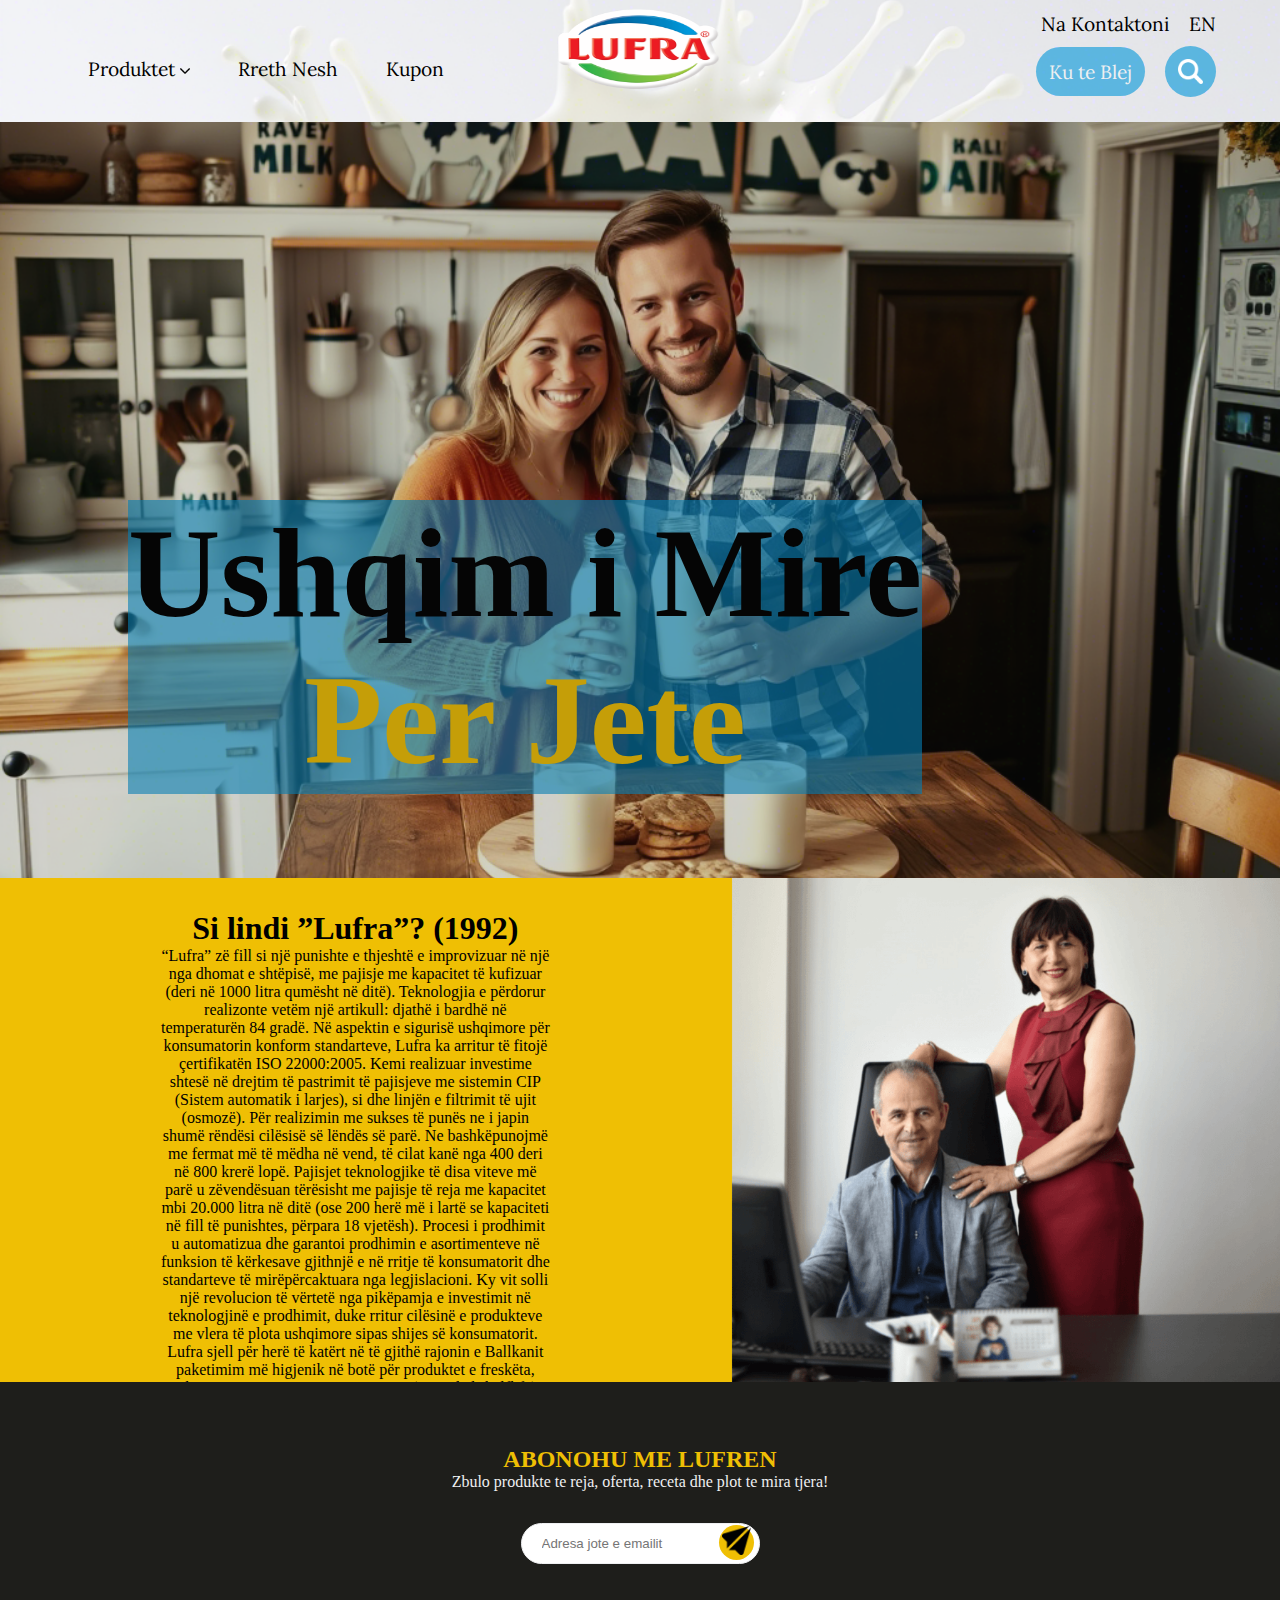
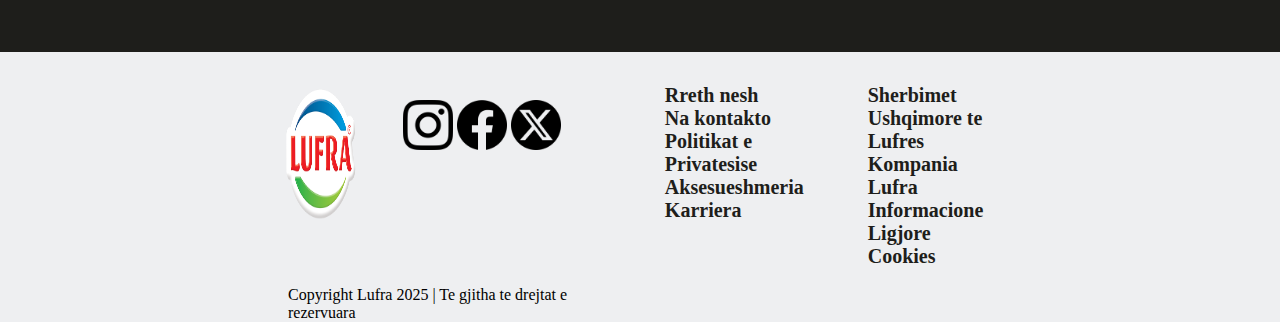
<file: about.html>
<!DOCTYPE html>
<html lang="en">
<head>
    <meta charset="UTF-8">
    <meta name="viewport" content="width=device-width, initial-scale=1.0">
    <title>Rreth Nesh</title>
    <link rel="stylesheet" href="css/about.css">
</head>
<body>
<header>
    <div class="static header-container">
        <div class="header-wrapper">
            <div class="left">
                <nav>
                    <ul class="menu">
                        <li class="menu-item menu-item-has-children">
                            <a href="">
                                <span>Produktet</span>
                                <button class="arrow"><img src="img/arrow-down-sign-to-navigate.png"></button>
                            </a>
                            <ul class="sub-menu">
                                    <li>
                                        <div>
                                            <h3>Qumesht</h3>
                                            <ul class="produktet">
                                                <li>
                                                    <img src="img/produktet/qumesht%201.4L%20mod.png">
                                                    <a href="" ><h5>Qumesht Lufra 1.4L</h5></a>
                                                </li>
                                                <li>
                                                    <img src="img/produktet/qumesht%20tradita%20mod.png">
                                                    <a href="" ><h5>Qumesht Tradita 1.4L</h5></a>
                                                </li>
                                                <li>
                                                    <img src="img/produktet/Qumesht%20980%20mod.png">
                                                    <a href="" ><h5>Qumesht Lufra 980mL</h5></a>
                                                </li>
                                            </ul>
                                        </div>
                                    </li>
                                    <li>
                                        <div>
                                            <h3>Kos</h3>
                                            <ul class="produktet">
                                                <li>
                                                    <img src="img/produktet/kos%20tradita%20mod.png">
                                                    <a href="" ><h5>Kos Tradita</h5></a>
                                                </li>
                                                <li>
                                                    <img src="img/produktet/kos%20qe%20pihet%20mod.png">
                                                    <a href="" ><h5>Kos qe Pihet</h5></a>
                                                </li>
                                                <li>
                                                    <img src="img/produktet/kos%20zero%20mod.png">
                                                    <a href="" ><h5>Kos Zero</h5></a>
                                                </li>
                                            </ul>
                                        </div>
                                    </li>
                                    <li>
                                        <div>
                                            <h3>Tjera</h3>
                                            <ul class="produktet">
                                                <li>
                                                    <img src="img/produktet/hirre%20mod.png">
                                                    <a href="" ><h5>Hirre</h5></a>
                                                </li>
                                                <li>
                                                    <img src="img/produktet/ayran%20mod.png">
                                                    <a href="" ><h5>Ayran</h5></a>
                                                </li>
                                                <li>
                                                    <img src="img/produktet/dhalle%20mod.png">
                                                    <a href="" ><h5>Dhalle</h5></a>
                                                </li>
                                            </ul>
                                        </div>
                                    </li>
                                </ul>
                        </li>
                        <li class="menu-item">
                            <a href="about.html">
                                <span>Rreth Nesh</span>
                            </a>
                        </li>
                        <li class="menu-item "><a href=""><span>Kupon</span></a></li>
                    </ul>
                </nav>
            </div>
            <div class="logo">
                <a href="index.html" id="logo">
                    <img src="img/logo.png" alt="Lufra Logo">
                </a>
            </div>
            <div class="right">
                <div class="top">
                    <a href="contact.html">Na Kontaktoni</a>
                    <a href="">EN</a>
                </div>
                <div class="bottom">
                    <a href="buy_now/=.html" class="btn">Ku te Blej</a>
                    <button class="search-icon">
                        <img src="img/magnifying-glass-white.png" alt="produktet lufra">
                    </button>
                </div>
            </div>
        </div>
    </div>
</header>
<main>
    <div class="hero">
        <h1>Ushqim i Mire<br> <span>Per Jete</span></h1>
    </div>
    <div class="histori">
        <div class="histori-left">
            <h1>Si lindi ”Lufra”? (1992)</h1>
            <p>“Lufra” zë fill si një punishte e thjeshtë e improvizuar në një nga dhomat e shtëpisë, me pajisje me kapacitet
                të kufizuar (deri në 1000 litra qumësht në ditë). Teknologjia e përdorur realizonte vetëm një artikull: djathë
                i bardhë në temperaturën 84 gradë.

                Në aspektin e sigurisë ushqimore për konsumatorin konform standarteve, Lufra ka arritur të fitojë çertifikatën ISO 22000:2005.
                Kemi realizuar investime shtesë në drejtim të pastrimit të pajisjeve me sistemin CIP (Sistem automatik i larjes),
                si dhe linjën e filtrimit të ujit (osmozë). Për realizimin me sukses të punës ne i japin shumë rëndësi cilësisë së lëndës së parë.
                Ne bashkëpunojmë me fermat më të mëdha në vend, të cilat kanë nga 400 deri në 800 krerë lopë.

                Pajisjet teknologjike të disa viteve më parë u zëvendësuan tërësisht me pajisje të reja me kapacitet mbi 20.000 litra në ditë
                (ose 200 herë më i lartë se kapaciteti në fill të punishtes, përpara 18 vjetësh). Procesi i prodhimit u automatizua dhe garantoi
                prodhimin e asortimenteve në funksion të kërkesave gjithnjë e në rritje të konsumatorit dhe standarteve të mirëpërcaktuara nga legjislacioni.
                Ky vit solli një revolucion të vërtetë nga pikëpamja e investimit në teknologjinë e prodhimit, duke rritur cilësinë e produkteve me vlera të
                plota ushqimore sipas shijes së konsumatorit.

                Lufra sjell për herë të katërt në të gjithë rajonin e Ballkanit paketimim më higjenik në botë për produktet e freskëta, paketimin TetraTop me
                sistemin ESL (extended shelflife). Linja e përpunimit dhe procesimit tashmë është tërësisht automatike, nga pranimi i lëndës së parë deri në
                paketimin e produktit final.

                Nis investimi më i madh dhe më inovativ për “Lufra”, i cili e vendos në të njëjtin rresht me kompanitë më cilësore në mbarë botën. Bashkëpunimi
                me dy kompani gjigande, “Priamo” i grupit “Della Toffola” për përpunimin dhe “TetraPak” për paketimin.

                Lufra katërfishon kapacitetin prodhues dhe shtrirjen gjeografike të produkteve në të gjithë Shqipërinë, duke bërë një hap shumë të madh përpara
                konkurentëve të saj vendas.
                Kemi ngritur një laborator modern, i cili realizon analiza të plota e të gjithanshme për treguesit kimikë, bakterologjikë e organoleptikë të
                lëndëve të para dhe të produkteve përfundimtare.
            </p>
        </div>
        <div class="histori-right">
            <img src="img/presidenti.png"/>
        </div>

    </div>
</main>

<footer>
    <div class="footer-container">
        <form>
            <div class="form-wrapper">
                <fieldset>
                    <div>
                        <h2>Abonohu me Lufren</h2>
                        <p>Zbulo produkte te reja, oferta, receta dhe plot te mira tjera!</p>
                    </div>
                </fieldset>
                <fieldset>
                    <div class="input">
                        <input type="email" maxlength="255" placeholder="Adresa jote e emailit" value="" />
                        <div class="send-btn">
                            <a href="">
                                <img src="img/paper-plane.png" alt="Lufra abonohu">
                            </a>
                        </div>
                    </div>
                </fieldset>
            </div>
        </form>
    </div>
    <div class="footer">
        <div class="footer-company">
            <div class="footer-company-logo">
                <img src="img/logo2.png" alt="Lufra">
            </div>
            <div class="socials">
                <img src="img/instagram.png">
                <img src="img/facebook.png">
                <img src="img/twitter-alt-circle.png">
            </div>
            <div class="cprights">
                <p>Copyright Lufra 2025 | Te gjitha te drejtat e rezervuara</p>
            </div>
        </div>
        <div class="footer-links1">
            <a href="about.html">Rreth nesh</a>
            <a href="contact.html">Na kontakto</a>
            <a href="politikat.html">Politikat e Privatesise</a>
            <a href="">Aksesueshmeria</a>
            <a href="https://lufra.al/apliko-per-pune/">Karriera</a>
        </div>
        <div class="footer-links2">
            <a href="">Sherbimet Ushqimore te Lufres</a>
            <a href="">Kompania Lufra</a>
            <a href="">Informacione Ligjore</a>
            <a href="">Cookies</a>
        </div>
    </div>
</footer>

</body>
</html>
</file>
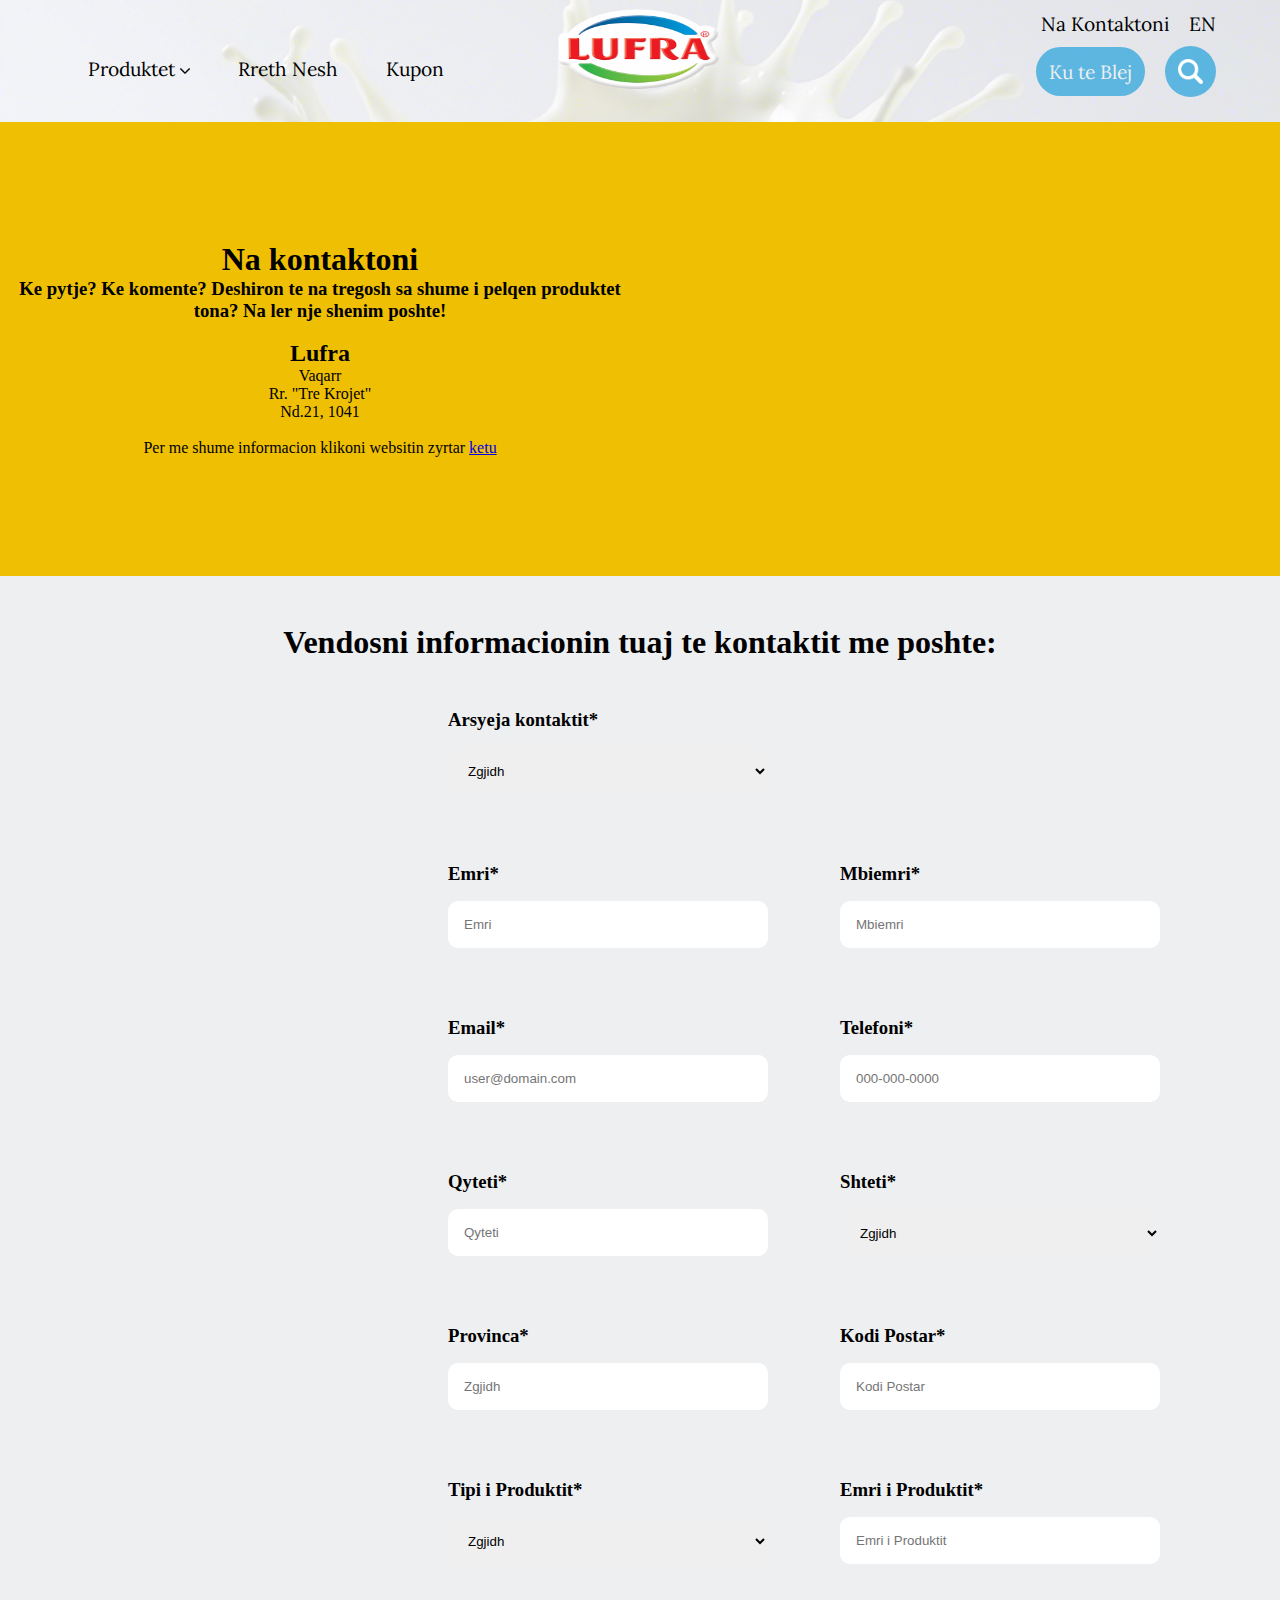
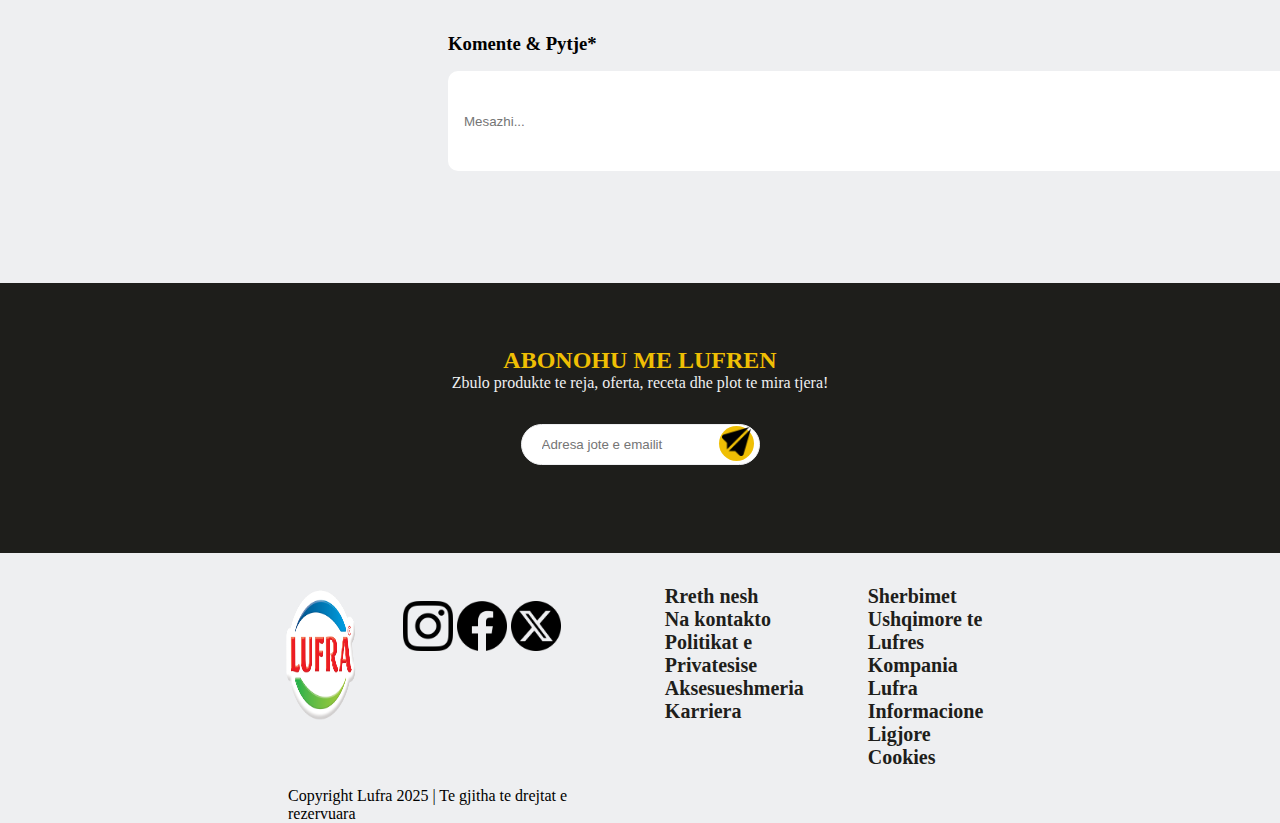
<file: contact.html>
<!DOCTYPE html>
<html lang="en">
<head>
    <meta charset="UTF-8">
    <meta name="viewport" content="width=device-width, initial-scale=1.0">
    <title>Na Kontaktoni</title>
    <link rel="stylesheet" href="css/contact.css">
</head>
<body>
<header>
    <div class="static header-container">
        <div class="header-wrapper">
            <div class="left">
                <nav>
                    <ul class="menu">
                        <li class="menu-item menu-item-has-children">
                            <a href="">
                                <span>Produktet</span>
                                <button class="arrow"><img src="img/arrow-down-sign-to-navigate.png"></button>
                            </a>
                            <ul class="sub-menu">
                                    <li>
                                        <div>
                                            <h3>Qumesht</h3>
                                            <ul class="produktet">
                                                <li>
                                                    <img src="img/produktet/qumesht%201.4L%20mod.png">
                                                    <a href="" ><h5>Qumesht Lufra 1.4L</h5></a>
                                                </li>
                                                <li>
                                                    <img src="img/produktet/qumesht%20tradita%20mod.png">
                                                    <a href="" ><h5>Qumesht Tradita 1.4L</h5></a>
                                                </li>
                                                <li>
                                                    <img src="img/produktet/Qumesht%20980%20mod.png">
                                                    <a href="" ><h5>Qumesht Lufra 980mL</h5></a>
                                                </li>
                                            </ul>
                                        </div>
                                    </li>
                                    <li>
                                        <div>
                                            <h3>Kos</h3>
                                            <ul class="produktet">
                                                <li>
                                                    <img src="img/produktet/kos%20tradita%20mod.png">
                                                    <a href="" ><h5>Kos Tradita</h5></a>
                                                </li>
                                                <li>
                                                    <img src="img/produktet/kos%20qe%20pihet%20mod.png">
                                                    <a href="" ><h5>Kos qe Pihet</h5></a>
                                                </li>
                                                <li>
                                                    <img src="img/produktet/kos%20zero%20mod.png">
                                                    <a href="" ><h5>Kos Zero</h5></a>
                                                </li>
                                            </ul>
                                        </div>
                                    </li>
                                    <li>
                                        <div>
                                            <h3>Tjera</h3>
                                            <ul class="produktet">
                                                <li>
                                                    <img src="img/produktet/hirre%20mod.png">
                                                    <a href="" ><h5>Hirre</h5></a>
                                                </li>
                                                <li>
                                                    <img src="img/produktet/ayran%20mod.png">
                                                    <a href="" ><h5>Ayran</h5></a>
                                                </li>
                                                <li>
                                                    <img src="img/produktet/dhalle%20mod.png">
                                                    <a href="" ><h5>Dhalle</h5></a>
                                                </li>
                                            </ul>
                                        </div>
                                    </li>
                                </ul>
                        </li>
                        <li class="menu-item">
                            <a href="about.html">
                                <span>Rreth Nesh</span>
                            </a>
                        </li>
                        <li class="menu-item "><a href=""><span>Kupon</span></a></li>
                    </ul>
                </nav>
            </div>
            <div class="logo">
                <a href="index.html" id="logo">
                    <img src="img/logo.png" alt="Lufra Logo">
                </a>
            </div>
            <div class="right">
                <div class="top">
                    <a href="contact.html">Na Kontaktoni</a>
                    <a href="">EN</a>
                </div>
                <div class="bottom">
                    <a href="" class="btn">Ku te Blej</a>
                    <button class="search-icon">
                        <img src="img/magnifying-glass-white.png" alt="produktet lufra">
                    </button>
                </div>
            </div>
        </div>
    </div>
</header>
<main>
    <div class="main-section">
        <div class="main-details">
            <h1>Na kontaktoni</h1>
            <h3>Ke pytje? Ke komente? Deshiron te na tregosh sa shume i pelqen produktet tona? Na ler nje shenim poshte!</h3><br>
            <h2>Lufra</h2>
            <p>Vaqarr<br> Rr. "Tre Krojet"<br> Nd.21, 1041<br></p>
            <p><br>Per me shume informacion klikoni websitin zyrtar
                <a href="https://lufra.al/?_gl=1%2A1a24k6n%2A_ga%2AOTYyNzA5NjEzLjE3NDg1MTAzMjA.%2A_ga_XFN0HKZX8C%2AczE3NDk1Mzk2NDYkbzEwJGcxJHQxNzQ5NTM5NzUwJGo2MCRsMCRoMA..">ketu</a>
            </p>
        </div>
        <div class="map">
            <iframe
              src="https://www.google.com/maps/embed?pb=!1m18!1m12!1m3!1d33909.453835996916!2d19.732991823762138!3d41.304499607219036!2m3!1f0!2f0!3f0!3m2!1i1024!2i768!4f13.1!3m3!1m2!1s0x1350255e268d7a29%3A0x90da722d0b5d7074!2sLufra!5e0!3m2!1sen!2s!4v1749539258957!5m2!1sen!2s" width="600" height="450" style="border:0;" allowfullscreen="" loading="lazy" referrerpolicy="no-referrer-when-downgrade"></iframe>
        </div>
    </div>
    <div class="main-form">
        <form>
            <fieldset>
                <h1>Vendosni informacionin tuaj te kontaktit me poshte:</h1>
            </fieldset>
            <fieldset class="form-layout">
                <div style="grid-area: subject">
                    <h3>Arsyeja kontaktit*</h3>
                    <select required>
                        <option value="" hidden="">Zgjidh</option>
                        <option value="Pytje Per Produktin">Pytje Per Produktin</option>
                        <option value="Pytje Promocionale">Pytje Promocionale</option>
                        <option value="Pytje Rreth Kompanise">Pytje Rreth Kompanise</option>
                        <option value="Kerko Kupon">Kerko Kupon</option>
                    </select>
                </div>
                <div style="grid-area: fname">
                    <h3>Emri*</h3>
                    <input placeholder="Emri" type="text" required/>
                </div>
                <div style="grid-area: lname">
                    <h3>Mbiemri*</h3>
                    <input placeholder="Mbiemri" type="text" required/>
                </div>
                <div style="grid-area: email">
                    <h3>Email*</h3>
                    <input placeholder="user@domain.com" type="email" required/>
                </div>
                <div style="grid-area: phone">
                    <h3>Telefoni*</h3>
                    <input placeholder="000-000-0000" type="number" required/>
                </div>
                <div style="grid-area: city">
                    <h3>Qyteti*</h3>
                    <input placeholder="Qyteti" type="text" required/>
                </div>
                <div style="grid-area: country">
                    <h3>Shteti*</h3>
                    <select required>
                        <option value="" hidden="">Zgjidh</option>
                        <option value="Shqiperi">Shqiperi</option>
                        <option value="Kosove">Kosove</option>
                    </select>
                </div>
                <div style="grid-area: province">
                    <h3>Provinca*</h3>
                    <input placeholder="Zgjidh" required/>
                </div>
                <div style="grid-area: postalCode">
                    <h3>Kodi Postar*</h3>
                    <input placeholder="Kodi Postar" required/>
                </div>
                <div style="grid-area: prodType">
                    <h3>Tipi i Produktit*</h3>
                    <select required>
                        <option value="" hidden="">Zgjidh</option>
                        <option value="Qumesht">Qumesht</option>
                        <option value="Kos">Kos</option>
                        <option value="Djath">Djath</option>
                    </select>
                </div>
                <div style="grid-area: prodName">
                    <h3>Emri i Produktit*</h3>
                    <input placeholder="Emri i Produktit" type="text"/>
                </div>
                <div style="grid-area: commentQ">
                    <h3>Komente & Pytje*</h3>
                    <input placeholder="Mesazhi..." />
                </div>
            </fieldset>
        </form>
    </div>
</main>

<footer>
    <div class="footer-container">
        <form>
            <div class="form-wrapper">
                <fieldset>
                    <div>
                        <h2>Abonohu me Lufren</h2>
                        <p>Zbulo produkte te reja, oferta, receta dhe plot te mira tjera!</p>
                    </div>
                </fieldset>
                <fieldset>
                    <div class="input">
                        <input type="email" maxlength="255" placeholder="Adresa jote e emailit" value="" />
                        <div class="send-btn">
                            <a href="">
                                <img src="img/paper-plane.png" alt="Lufra abonohu">
                            </a>
                        </div>
                    </div>
                </fieldset>
            </div>
        </form>
    </div>
    <div class="footer">
        <div class="footer-company">
            <div class="footer-company-logo">
                <img src="img/logo2.png" alt="Lufra">
            </div>
            <div class="socials">
                <img src="img/instagram.png">
                <img src="img/facebook.png">
                <img src="img/twitter-alt-circle.png">
            </div>
            <div class="cprights">
                <p>Copyright Lufra 2025 | Te gjitha te drejtat e rezervuara</p>
            </div>
        </div>
        <div class="footer-links1">
            <a href="about.html">Rreth nesh</a>
            <a href="contact.html">Na kontakto</a>
            <a href="politikat.html">Politikat e Privatesise</a>
            <a href="">Aksesueshmeria</a>
            <a href="https://lufra.al/apliko-per-pune/">Karriera</a>
        </div>
        <div class="footer-links2">
            <a href="">Sherbimet Ushqimore te Lufres</a>
            <a href="">Kompania Lufra</a>
            <a href="">Informacione Ligjore</a>
            <a href="">Cookies</a>
        </div>
    </div>
</footer>
</body>
</html>
</file>
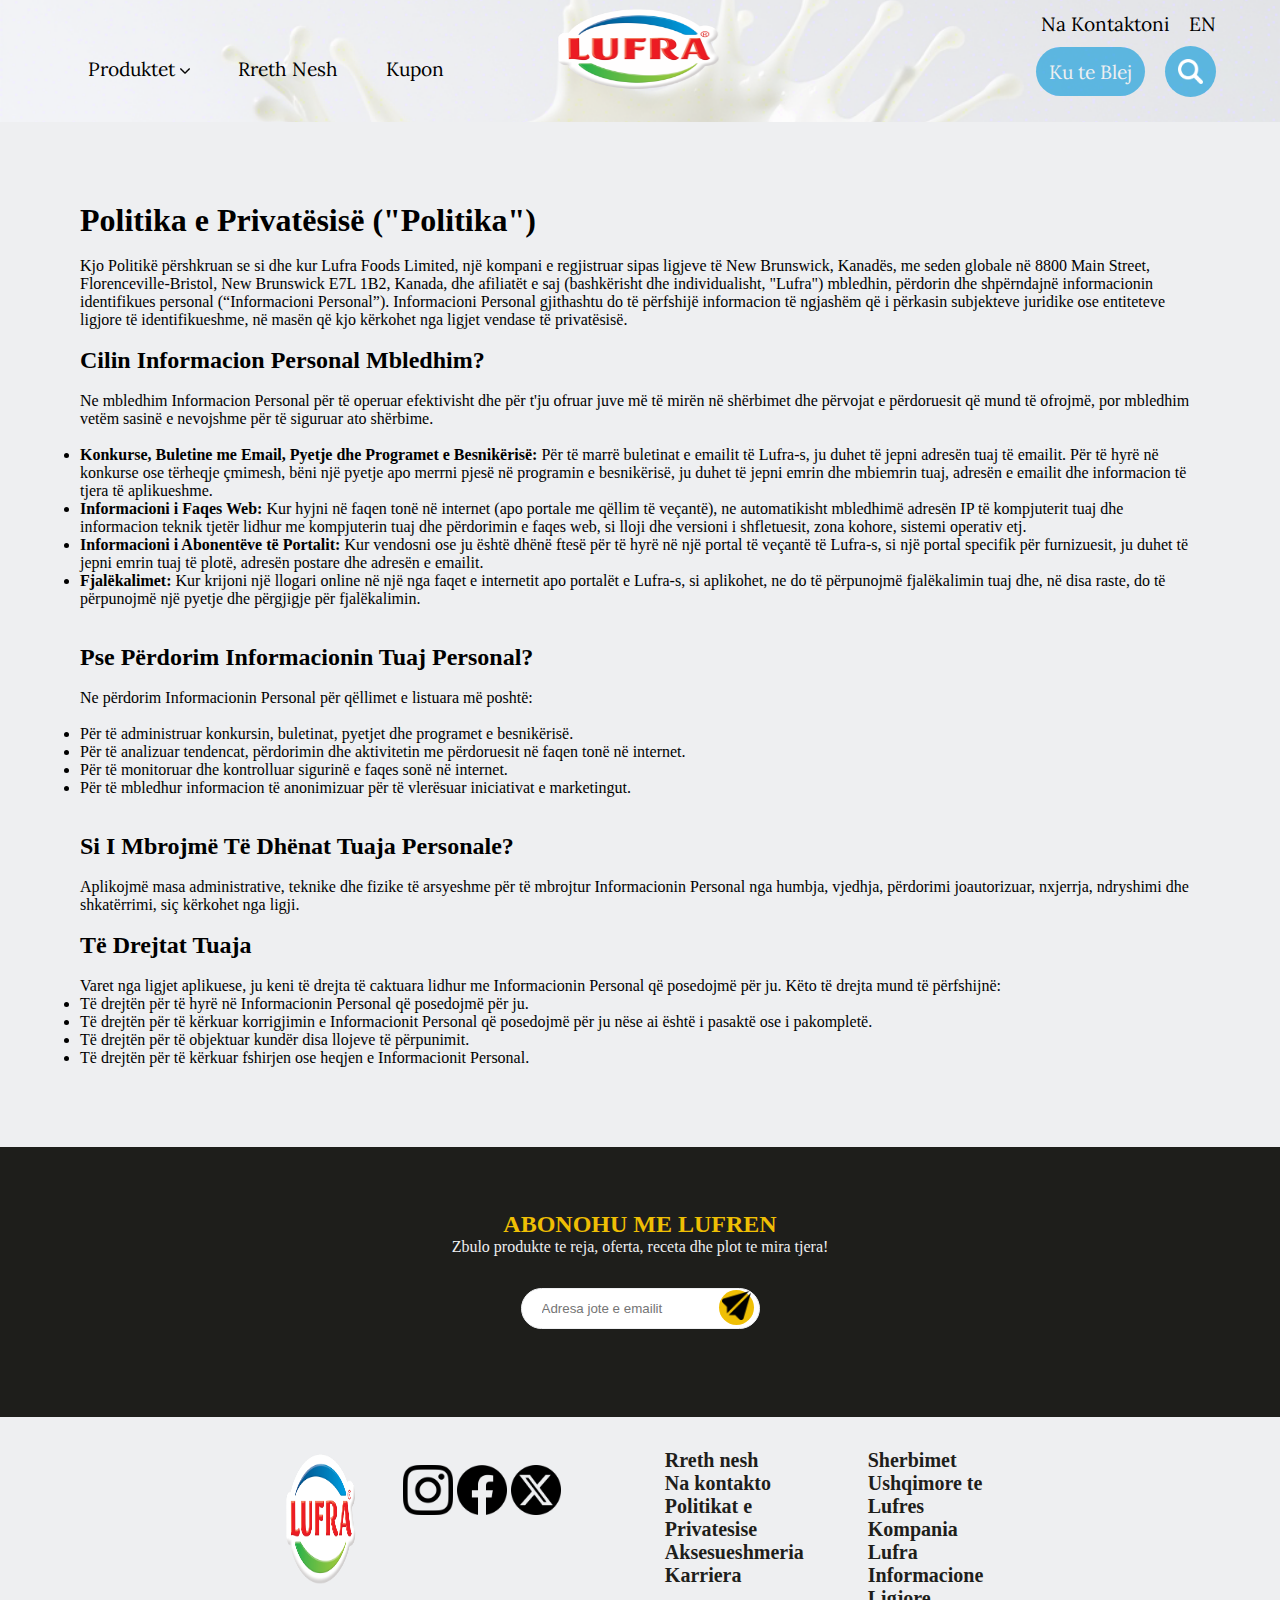
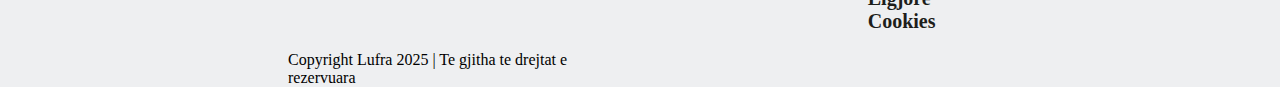
<file: politikat.html>
<!DOCTYPE html>
<html lang="en">
<head>
    <meta charset="UTF-8">
    <meta name="viewport" content="width=device-width, initial-scale=1.0">
    <title>Politikat e Privatsise</title>
    <link rel="stylesheet" href="css/politikat.css">
</head>
<body>
<header>
    <div class="static header-container">
        <div class="header-wrapper">
            <div class="left">
                <nav>
                    <ul class="menu">
                        <li class="menu-item menu-item-has-children">
                            <a href="">
                                <span>Produktet</span>
                                <button class="arrow"><img src="img/arrow-down-sign-to-navigate.png"></button>
                            </a>
                            <ul class="sub-menu">
                                    <li>
                                        <div>
                                            <h3>Qumesht</h3>
                                            <ul class="produktet">
                                                <li>
                                                    <img src="img/produktet/qumesht%201.4L%20mod.png">
                                                    <a href="" ><h5>Qumesht Lufra 1.4L</h5></a>
                                                </li>
                                                <li>
                                                    <img src="img/produktet/qumesht%20tradita%20mod.png">
                                                    <a href="" ><h5>Qumesht Tradita 1.4L</h5></a>
                                                </li>
                                                <li>
                                                    <img src="img/produktet/Qumesht%20980%20mod.png">
                                                    <a href="" ><h5>Qumesht Lufra 980mL</h5></a>
                                                </li>
                                            </ul>
                                        </div>
                                    </li>
                                    <li>
                                        <div>
                                            <h3>Kos</h3>
                                            <ul class="produktet">
                                                <li>
                                                    <img src="img/produktet/kos%20tradita%20mod.png">
                                                    <a href="" ><h5>Kos Tradita</h5></a>
                                                </li>
                                                <li>
                                                    <img src="img/produktet/kos%20qe%20pihet%20mod.png">
                                                    <a href="" ><h5>Kos qe Pihet</h5></a>
                                                </li>
                                                <li>
                                                    <img src="img/produktet/kos%20zero%20mod.png">
                                                    <a href="" ><h5>Kos Zero</h5></a>
                                                </li>
                                            </ul>
                                        </div>
                                    </li>
                                    <li>
                                        <div>
                                            <h3>Tjera</h3>
                                            <ul class="produktet">
                                                <li>
                                                    <img src="img/produktet/hirre%20mod.png">
                                                    <a href="" ><h5>Hirre</h5></a>
                                                </li>
                                                <li>
                                                    <img src="img/produktet/ayran%20mod.png">
                                                    <a href="" ><h5>Ayran</h5></a>
                                                </li>
                                                <li>
                                                    <img src="img/produktet/dhalle%20mod.png">
                                                    <a href="" ><h5>Dhalle</h5></a>
                                                </li>
                                            </ul>
                                        </div>
                                    </li>
                                </ul>
                        </li>
                        <li class="menu-item">
                            <a href="about.html">
                                <span>Rreth Nesh</span>
                            </a>
                        </li>
                        <li class="menu-item "><a href=""><span>Kupon</span></a></li>
                    </ul>
                </nav>
            </div>
            <div class="logo">
                <a href="index.html" id="logo">
                    <img src="img/logo.png" alt="Lufra Logo">
                </a>
            </div>
            <div class="right">
                <div class="top">
                    <a href="contact.html">Na Kontaktoni</a>
                    <a href="">EN</a>
                </div>
                <div class="bottom">
                    <a href="" class="btn">Ku te Blej</a>
                    <button class="search-icon">
                        <img src="img/magnifying-glass-white.png" alt="produktet lufra">
                    </button>
                </div>
            </div>
        </div>
    </div>
</header>
<main>
    <h1>Politika e Privatësisë ("Politika")</h1><br>
    <p>Kjo Politikë përshkruan se si dhe kur Lufra Foods Limited, një kompani e regjistruar sipas ligjeve të New Brunswick, Kanadës, me seden globale në 8800 Main Street, Florenceville-Bristol, New Brunswick E7L 1B2, Kanada, dhe afiliatët e saj (bashkërisht dhe individualisht, "Lufra") mbledhin, përdorin dhe shpërndajnë informacionin identifikues personal (“Informacioni Personal”). Informacioni Personal gjithashtu do të përfshijë informacion të ngjashëm që i përkasin subjekteve juridike ose entiteteve ligjore të identifikueshme, në masën që kjo kërkohet nga ligjet vendase të privatësisë.</p>
    <br>
    <h2>Cilin Informacion Personal Mbledhim?</h2><br>
    <p>Ne mbledhim Informacion Personal për të operuar efektivisht dhe për t'ju ofruar juve më të mirën në shërbimet dhe përvojat e përdoruesit që mund të ofrojmë, por mbledhim vetëm sasinë e nevojshme për të siguruar ato shërbime.</p>
    <br>
    <ul>
        <li><strong>Konkurse, Buletine me Email, Pyetje dhe Programet e Besnikërisë:</strong> Për të marrë buletinat e emailit të Lufra-s, ju duhet të jepni adresën tuaj të emailit. Për të hyrë në konkurse ose tërheqje çmimesh, bëni një pyetje apo merrni pjesë në programin e besnikërisë, ju duhet të jepni emrin dhe mbiemrin tuaj, adresën e emailit dhe informacion të tjera të aplikueshme.</li>
        <li><strong>Informacioni i Faqes Web:</strong> Kur hyjni në faqen tonë në internet (apo portale me qëllim të veçantë), ne automatikisht mbledhimë adresën IP të kompjuterit tuaj dhe informacion teknik tjetër lidhur me kompjuterin tuaj dhe përdorimin e faqes web, si lloji dhe versioni i shfletuesit, zona kohore, sistemi operativ etj.</li>
        <li><strong>Informacioni i Abonentëve të Portalit:</strong> Kur vendosni ose ju është dhënë ftesë për të hyrë në një portal të veçantë të Lufra-s, si një portal specifik për furnizuesit, ju duhet të jepni emrin tuaj të plotë, adresën postare dhe adresën e emailit.</li>
        <li><strong>Fjalëkalimet:</strong> Kur krijoni një llogari online në një nga faqet e internetit apo portalët e Lufra-s, si aplikohet, ne do të përpunojmë fjalëkalimin tuaj dhe, në disa raste, do të përpunojmë një pyetje dhe përgjigje për fjalëkalimin.</li>
    </ul><br><br>

    <h2>Pse Përdorim Informacionin Tuaj Personal?</h2><br>
    <p>Ne përdorim Informacionin Personal për qëllimet e listuara më poshtë:</p><br>

    <ul>
        <li>Për të administruar konkursin, buletinat, pyetjet dhe programet e besnikërisë.</li>
        <li>Për të analizuar tendencat, përdorimin dhe aktivitetin me përdoruesit në faqen tonë në internet.</li>
        <li>Për të monitoruar dhe kontrolluar sigurinë e faqes sonë në internet.</li>
        <li>Për të mbledhur informacion të anonimizuar për të vlerësuar iniciativat e marketingut.</li>
    </ul><br><br>

    <h2>Si I Mbrojmë Të Dhënat Tuaja Personale?</h2><br>
    <p>Aplikojmë masa administrative, teknike dhe fizike të arsyeshme për të mbrojtur Informacionin Personal nga humbja, vjedhja, përdorimi joautorizuar, nxjerrja, ndryshimi dhe shkatërrimi, siç kërkohet nga ligji.</p>
    <br>
    <h2>Të Drejtat Tuaja</h2><br>
    <p>Varet nga ligjet aplikuese, ju keni të drejta të caktuara lidhur me Informacionin Personal që posedojmë për ju. Këto të drejta mund të përfshijnë:</p>
    <ul>
        <li>Të drejtën për të hyrë në Informacionin Personal që posedojmë për ju.</li>
        <li>Të drejtën për të kërkuar korrigjimin e Informacionit Personal që posedojmë për ju nëse ai është i pasaktë ose i pakompletë.</li>
        <li>Të drejtën për të objektuar kundër disa llojeve të përpunimit.</li>
        <li>Të drejtën për të kërkuar fshirjen ose heqjen e Informacionit Personal.</li>
    </ul>
</main>

<footer>
    <div class="footer-container">
        <form>
            <div class="form-wrapper">
                <fieldset>
                    <div>
                        <h2>Abonohu me Lufren</h2>
                        <p>Zbulo produkte te reja, oferta, receta dhe plot te mira tjera!</p>
                    </div>
                </fieldset>
                <fieldset>
                    <div class="input">
                        <input type="email" maxlength="255" placeholder="Adresa jote e emailit" value="" />
                        <div class="send-btn">
                            <a href="">
                                <img src="img/paper-plane.png" alt="Lufra abonohu">
                            </a>
                        </div>
                    </div>
                </fieldset>
            </div>
        </form>
    </div>
    <div class="footer">
        <div class="footer-company">
            <div class="footer-company-logo">
                <img src="img/logo2.png" alt="Lufra">
            </div>
            <div class="socials">
                <img src="img/instagram.png">
                <img src="img/facebook.png">
                <img src="img/twitter-alt-circle.png">
            </div>
            <div class="cprights">
                <p>Copyright Lufra 2025 | Te gjitha te drejtat e rezervuara</p>
            </div>
        </div>
        <div class="footer-links1">
            <a href="about.html">Rreth nesh</a>
            <a href="contact.html">Na kontakto</a>
            <a href="https://lufra.al/privacy-policy/">Politikat e Privatesise</a>
            <a href="">Aksesueshmeria</a>
            <a href="https://lufra.al/apliko-per-pune/">Karriera</a>
        </div>
        <div class="footer-links2">
            <a href="">Sherbimet Ushqimore te Lufres</a>
            <a href="">Kompania Lufra</a>
            <a href="">Informacione Ligjore</a>
            <a href="">Cookies</a>
        </div>
    </div>
</footer>
</body>
</html>
</file>
<file: css/about.css>
@import url('https://fonts.googleapis.com/css2?family=Lora:ital,wght@0,400..700;1,400..700&family=Playfair+Display:wght@400..900&display=swap');
:root{
    --milk-color: #eeeff1;
    --main-font:  "Lora", "Playfair Display", sans-serif;
    --secondary-color: #EFBF04;
}

*{
    box-sizing: border-box;
    margin: 0;
    padding: 0;
}

body{
    background: #1e1e1b;
}

.container{
    position: relative;
    width: 100%;
    min-height: 100%;
    max-width: 1980px;
    margin: 0 auto;
}

header{
    padding: 10px 0 25px 0;
    background: url("../img/milk splash.png");
    background-position: center right;
    background-size: cover;
    background-repeat: no-repeat;
    position: relative;
    z-index: 1;
}
.header-container{
    max-width: 90%;
    margin: 0 auto;
    width: 1480px;

}
.static{
    position: static;
}

.header-wrapper{
    max-width: 1380px;
    margin: 0 auto;
    display: grid;
    grid-template-columns: 1fr 230px 1fr;
    grid-template-rows: 87px;
    align-items: flex-end;
    grid-gap: 20px;
}

.menu{
    display: flex;
}

.menu-item{
    font-family: var(--main-font);
    list-style: none;
    margin: 1rem;
    font-size: 1.2rem;
}

.menu-item a{
    color: black;
    text-decoration: none;
    padding: 0.5rem;
}
.menu-item a:hover{
    border-radius: 30px;
    background: #0096d999;
    color: var(--milk-color);
}
.arrow{
    border: transparent;
    background: transparent;
}
.arrow img{
    width: 10px;
    height: 10px;
}
.sub-menu {
    visibility: hidden;
    opacity: 0;
    display: flex;
    justify-content: space-around;
    align-items: center;
    list-style: none;
    position: absolute;
    top: 100%;
    left: 0;
    width: 100%;
    padding: 2rem;
    border: 2px solid #1e1e1b;
    background: var(--milk-color);
    transition: all .3s ease;
}
.sub-menu li div h3{
    text-align: center;
    color: #0096d999;
}
.produktet{
    display: flex;
    flex-direction: column;
    width: 100%;
    height: 100%;
    /*background: #EFBF04;*/
    justify-content: center;
    align-items: center;
    flex-wrap: wrap;
    max-height: 40vh;
}
.produktet li{
    display: flex;
    width: 50%;
    height: 50%;
    justify-content: center;
    align-items: center;
    margin: 1rem 0;
}
.produktet li img{
    width: 10%;
    height: 5%;
}

.menu-item-has-children:hover .sub-menu{
    visibility: visible;
    opacity: 1;
}

#logo{
    width: 230px;
}

.logo img{
    width: 230px;
    height: 87px;
}

.right > div{
    display: flex;
    align-items: center;
    justify-content: flex-end;
    flex-wrap: wrap;
    flex-direction: row;
    grid-gap: 20px;
}

.top{
    margin-bottom: 10px;
}

.top a{
    text-decoration: none;
    color: black;
    font-size: 1.2rem;
    font-family: var(--main-font);
}

.top a:hover{
    color: #0096d999;
    transition: 0.2s;
}

.bottom a{
    text-decoration: none;
    font-size: 1.2rem;
    font-family: var(--main-font);
    border-radius: 30px;
    background: #0096d999;
    color: var(--milk-color);
    padding: 0.8rem;
}

.bottom a:hover{
    background: black;
    color: white;
}

.search-icon{
    background: #0096d999;
    border-radius: 50%;
    width: 51px;
    height: 51px;
    display: flex;
    align-items: center;
    justify-content: center;
    cursor: pointer;
    padding: 0;
    border-width: 0;
}

.search-icon img{
    max-width: 50%;
}

.moto{
    background: #0096d999;
    margin: 0;
}

.moto img{
    margin-left: 25rem;
}

/* Hero Section*/
.glide__track{
    height: 800px;
    overflow: hidden;
}
.glide__arrows{
    position: relative;
}
.glide__arrow {
    background-color: #333;
    color: #fff;
    border: none;
    cursor: pointer;
    padding: 10px 15px;
    margin: 0 10rem;
    border-radius: 4px;
    font-size: 1rem;
    transition: background-color 0.3s ease;
}
.glide__arrow--left{
    position: absolute;
    top: -450px;
    left: -100px;
}
.glide__arrow--right{
    position: absolute;
    top: -450px;
    left: 100rem;
}
.hero-container{
    position: relative;

}
.slide_one_bg{
    background: #0096d999;
}

.hero-container > img{
    width: 100%;
    height: 800px;
    opacity: 40%;
}

.hero-content{
    width: 100%;
}

.slide_one{
    width: 100%;
    display: flex;
    flex-direction: column;
    align-items: flex-start;
    position: absolute;
    top: 300px;
    left: 200px;
}

.slide_two{
    width: 100%;
    display: flex;
    flex-direction: row;
    align-items: center;
    justify-content: space-around;
    position: absolute;
    top: 200px;
    left: 100px;
}

.hero-content-img{
    width: 550px;
    border: 2px solid var(--secondary-color);
    padding: 20px 0 20px 150px;
    border-radius: 100%;
    background: #0096d999;
}

.hero-content img{
    width: 50%;
}

.hero-content h1{
    color: var(--milk-color);
    font-family: var(--main-font);
    font-size: 5rem;
}

.hero-content a{
    margin-top: 2rem;
    color: var(--milk-color);
    font-family: var(--main-font);
    text-decoration: none;
    border: 2px solid var(--secondary-color);
    border-radius: 20px;
    padding: 0.5rem;
    font-size: 2rem;
}

.hero-content a:hover{
    color: #0096d999;
    background: var(--secondary-color);
}

/* Seksioni i te rejave */
.beliefs-container{
    background: #1e1e1b;
}

.beliefs-container > h1{
    color: var(--secondary-color);
    text-transform: uppercase;
    margin-left: 50rem;
    padding-top: 2rem;
}

.beliefs-section-content-wrapper{
    width: 100%;
    position: relative;
}
.beliefs-section-content-wrapper > img{
    width: 100%;
    height: 800px;
    padding: 2rem;
    border-radius: 3%;
}

.beliefs-section-content-wrapper-flex{
    display: flex;
    position: absolute;
    justify-content: space-between;
    top: 320px;
    left: 920px;
}

.beliefs-section-content-wrapper-flex img{
    background: var(--secondary-color);
    border-radius: 100%;
    padding: 15px;
    width: 100px;
}

/* seksioni aktivitete */
.aktivitete{
    background: var(--milk-color);
    height: 70vh;
    margin-top: 2rem;
    padding: 2rem;
}

.aktivitete-wrapper{
    display: flex;
    flex-wrap: wrap;
    justify-content: space-around;
    align-items: center;
}

.aktivitete-card{
    width: 20rem;
    height: 40rem;
    margin: 1rem;
}
.aktivitete-card img{
    width: 20rem;
    height: 20rem;
    border-radius: 5%;
}

.aktivitete-card img:hover{
    opacity: 50%;
}

.aktivitete-card a{
    text-decoration: none;
}

.aktivitete-card h3{
    font-weight: bold;
}

.aktivitete-card p{
    font-weight: lighter;
}

/* Our Products */
.products-container{
    position: relative;
    height: 80vh;
}
.products-container > img{
    width: 100%;
    height: 100%;
    position: relative;
}
.products-wrapper{
    position: absolute;
    width: 80%;
    height: 80%;
    display: flex;
    top: 10%;
    left: 10%;
}
.products-container .products-wrapper .left{
    flex-basis: 55%;
    width: 55%;
    height: 100%;
    margin-right: 3rem;
}
.glide-products{
    height: 100%;
}
.glide-products .glide__track{
    height: 100%;
}
.glide-products .glide__track .glide__slides{
    width: 100%;
    height: 100%;
}
.glide-products .glide__track .glide__slides .glide__slide{
    width: 100%;
    height: 100%;
}

.product-card{
    padding: 5rem;
    height: 100%;
    width: 100%;
}
.product-card a{
    height: 100%;
    width: 100%;
}
.product-card a img{
    box-shadow: 0 40px 30px -40px #1e1e1b;
    border-radius: 10px;
    height: 80%;
    width: 80%;
    transition: transform 0.3s ease;
}
.glide-products .glide__track .glide__slides .glide__slide .product-card a img:hover{
    transform: rotate(5deg);
}
.glide__arrows-products{
    display: none;
}
.products-container .products-wrapper .right{
    flex-basis: 45%;
    position: relative;
}

.products-container .products-wrapper .right h2{
    position: absolute;
    top: 10%;
    left: 25%;
    font-weight: bold;
    text-transform: uppercase;
    color: #1e1e1b;
    font-size: 4rem;
    text-align: center;
}

.products-container .products-wrapper .right .btn a{
    position: absolute;
    top: 40%;
    left: 30%;
    text-decoration: none;
    color: #1e1e1b;
    background: var(--secondary-color);
    border-radius: 50px;
    padding: 1rem;
    font-size: 2rem;
}
.products-container .products-wrapper .right .btn a:hover{
    color: var(--secondary-color);
    background: #1e1e1b;
}

/* Footer */
.footer-container{
    height: 30vh;
    background: #1e1e1b;
    position: relative;
    padding-top: 2rem;
}

.form-wrapper{
    display: flex;
    align-items: center;
    justify-content: center;
    flex-direction: column;
    padding: 2rem;
}
.form-wrapper h2{
    color: var(--secondary-color);
    text-transform: uppercase;
}
.form-wrapper p{
    color: var(--milk-color);
}
.form-wrapper fieldset{
    border: transparent;
    text-align: center;
}

.footer-container .input{
    position: relative;
    width: 100%;
    height: 100%;
    padding: 2rem;
}
.input input{
    width: 100%;
    border: 1px solid var(--milk-color);
    border-radius: 30px;
    padding: 12px 40px 12px 20px;
}

.send-btn{
    position: absolute;
    top: 32%;
    left: 76%;
    width: 35px;
    height: 35px;
    background: var(--secondary-color);
    border-radius: 100%;
    padding: 0.1rem;
}

.footer-container .input .send-btn img{
    width: 90%;
    height: 90%;
    object-fit: contain;
}

.footer{
    display: flex;
    width: 100%;
    height: 30vh;
    background: var(--milk-color);
    padding: 0 15rem;
}
.footer-company{
    display: grid;
    grid-template-rows: 1fr 0.1fr;
    grid-template-columns: 0.5fr 1fr;
    grid-template-areas:
            "logo social"
            "cpright cpright" ;
}

.footer-company-logo{
    height: 100%;
    width: 100%;
    grid-area: logo;
    padding: 2rem 0 0 2rem;
}
.footer-company-logo img{
    width: 100%;
    height: 70%;
}

.socials{
    width: 100%;
    height: 100%;
    grid-area: social;
    padding: 3rem 0 0 2rem;
}

.socials img{
    width: 50px;
    height: 50px;
}

.cprights{
    grid-area: cpright;
    text-align: left;
    padding-left: 3rem;
    width: 100%;
    height: 100%;
}

.footer-links1{
    display: flex;
    flex-direction: column;
    margin: 2rem;
}
.footer-links2{
    display: flex;
    flex-direction: column;
    margin: 2rem;
}

.footer a{
    text-decoration: none;
    color: #1e1e1b;
    font-weight: bold;
    font-size: 1.25rem;
}

.footer a:hover{
    text-decoration: underline;
}

main{
    height: 140vh;
}

main .hero{
    position: relative;
    width: 100%;
    height: 60%;
    background: url("../img/aboutus.png");
    background-position: center;
    background-size: cover;
    background-repeat: no-repeat;
    opacity: 0.8;
}


.hero h1{
    background: #0096d999;
    position: absolute;
    top: 50%;
    left: 10%;
    font-size: 8rem;
    text-align: center;
}

.hero h1 span{
    color: #EFBF04;
}
.histori{
    position: relative;
    height: 60vh;
    width: 100%;
    display: flex;
    align-items: center;
    justify-content: center;
}

.histori-left{
    background: #EFBF04;
    height: 100%;
    width: 50%;
    text-align: center;
    padding: 2rem 0 0 10rem;
}

.histori-right{
    background: #EFBF04;
    height: 100%;
    width: 70%;
}
.histori-right img{
    height: 100%;
    width: 100%;
}

/* Tablet Styles */
        @media screen and (min-width: 768px) and (max-width: 1024px) {
            .header-wrapper{
                display: flex;
                align-items: center;
                justify-content: center;
            }
            .left{
                display: none;
            }

            .right{
                display: none;
            }

            .hero h1{
                font-size: 6rem;
                margin: 2rem 2rem;
            }
            .histori{
                display: flex;
                flex-direction: column;
                width: 100%;
            }
            .histori-left{
                padding: 0;
                position: relative;
                width: 100%;
                height: 80vh;
            }
            .histori-left h1{
                font-size: 3rem;
            }
            .histori-right{
                display: none;
            }

            .footer{
                display: flex;
                flex-direction: column;
                height: 50vh;
            }

            .main-details h1{
                font-size: 3rem;
            }
        }

        /* Mobile Styles */
        @media screen and (max-width: 767px) {
            .header-wrapper{
                display: flex;
                align-items: center;
                justify-content: center;
            }
            .left{
                display: none;
            }

            .right{
                display: none;
            }

            .hero h1{
                font-size: 5rem;
                margin: 2rem 2rem;
            }
            .histori{
                display: flex;
                flex-direction: column;
                width: 100%;
            }
            .histori-left{
                padding: 0;
                position: relative;
                width: 100%;
                height: 80vh;
            }
            .histori-left h1{
                font-size: 3rem;
            }
            .histori-right{
                display: none;
            }


            .footer{
                flex-direction: column;
                padding: 1.5rem 1rem;
                min-height: auto;
                height: 60vh;
            }

            .footer-company{
                grid-template-columns: 1fr;
                grid-template-areas:
                    "logo"
                    "social"
                    "cpright";
                text-align: center;

            }

            .footer-company-logo img{
                max-width: 120px;
            }

            .socials{
                justify-content: center;
            }

            .socials img{
                width: 35px;
                height: 35px;
            }

            .footer-links1, .footer-links2{
                align-items: center;
                text-align: center;
                gap: 0.8rem;
            }

            .footer a{
                font-size: 0.95rem;
            }

            .cprights p{
                font-size: 0.8rem;
            }
        }

        /* Extra small mobile */
        @media screen and (max-width: 480px) {
            main{
                height: 160vh;
            }
            .hero h1{
                font-size: 3rem;
                margin: 2rem 2rem;
            }
            .histori{
                display: flex;
                flex-direction: column;
                width: 100%;
            }
            .histori-left{
                padding: 0;
                position: relative;
                width: 100%;
                height: 80vh;
            }
            .histori-left h1{
                font-size: 3rem;
            }
            .histori-right{
                display: none;
            }
            .form-wrapper h2{
                font-size: 1.5rem;
            }

            .logo img{
                max-width: 150px;
            }

            .footer{
                display: none;
            }
        }
</file>
<file: css/contact.css>
@import url('https://fonts.googleapis.com/css2?family=Lora:ital,wght@0,400..700;1,400..700&family=Playfair+Display:wght@400..900&display=swap');
:root{
    --milk-color: #eeeff1;
    --main-font:  "Lora", "Playfair Display", sans-serif;
    --secondary-color: #EFBF04;
}

*{
    box-sizing: border-box;
    margin: 0;
    padding: 0;
}

body{
    background: #1e1e1b;
}

.container{
    position: relative;
    width: 100%;
    min-height: 100%;
    max-width: 1980px;
    margin: 0 auto;
}

header{
    padding: 10px 0 25px 0;
    background: url("../img/milk splash.png");
    background-position: center right;
    background-size: cover;
    background-repeat: no-repeat;
    position: relative;
    z-index: 1;
}
.header-container{
    max-width: 90%;
    margin: 0 auto;
    width: 1480px;

}
.static{
    position: static;
}

.header-wrapper{
    max-width: 1380px;
    margin: 0 auto;
    display: grid;
    grid-template-columns: 1fr 230px 1fr;
    grid-template-rows: 87px;
    align-items: flex-end;
    grid-gap: 20px;
}

.menu{
    display: flex;
}

.menu-item{
    font-family: var(--main-font);
    list-style: none;
    margin: 1rem;
    font-size: 1.2rem;
}

.menu-item a{
    color: black;
    text-decoration: none;
    padding: 0.5rem;
}
.menu-item a:hover{
    border-radius: 30px;
    background: #0096d999;
    color: var(--milk-color);
}
.arrow{
    border: transparent;
    background: transparent;
}
.arrow img{
    width: 10px;
    height: 10px;
}
.sub-menu {
    visibility: hidden;
    opacity: 0;
    display: flex;
    justify-content: space-around;
    align-items: center;
    list-style: none;
    position: absolute;
    top: 100%;
    left: 0;
    width: 100%;
    padding: 2rem;
    border: 2px solid #1e1e1b;
    background: var(--milk-color);
    transition: all .3s ease;
}
.sub-menu li div h3{
    text-align: center;
    color: #0096d999;
}
.produktet{
    display: flex;
    flex-direction: column;
    width: 100%;
    height: 100%;
    /*background: #EFBF04;*/
    justify-content: center;
    align-items: center;
    flex-wrap: wrap;
    max-height: 40vh;
}
.produktet li{
    display: flex;
    width: 50%;
    height: 50%;
    justify-content: center;
    align-items: center;
    margin: 1rem 0;
}
.produktet li img{
    width: 10%;
    height: 5%;
}

.menu-item-has-children:hover .sub-menu{
    visibility: visible;
    opacity: 1;
}

#logo{
    width: 230px;
}

.logo img{
    width: 230px;
    height: 87px;
}

.right > div{
    display: flex;
    align-items: center;
    justify-content: flex-end;
    flex-wrap: wrap;
    flex-direction: row;
    grid-gap: 20px;
}

.top{
    margin-bottom: 10px;
}

.top a{
    text-decoration: none;
    color: black;
    font-size: 1.2rem;
    font-family: var(--main-font);
}

.top a:hover{
    color: #0096d999;
    transition: 0.2s;
}

.bottom a{
    text-decoration: none;
    font-size: 1.2rem;
    font-family: var(--main-font);
    border-radius: 30px;
    background: #0096d999;
    color: var(--milk-color);
    padding: 0.8rem;
}

.bottom a:hover{
    background: black;
    color: white;
}

.search-icon{
    background: #0096d999;
    border-radius: 50%;
    width: 51px;
    height: 51px;
    display: flex;
    align-items: center;
    justify-content: center;
    cursor: pointer;
    padding: 0;
    border-width: 0;
}

.search-icon img{
    max-width: 50%;
}

.moto{
    background: #0096d999;
    margin: 0;
}

.moto img{
    margin-left: 25rem;
}

/* Footer */
.footer-container{
    height: 30vh;
    background: #1e1e1b;
    position: relative;
    padding-top: 2rem;
}

.form-wrapper{
    display: flex;
    align-items: center;
    justify-content: center;
    flex-direction: column;
    padding: 2rem;
}
.form-wrapper h2{
    color: var(--secondary-color);
    text-transform: uppercase;
}
.form-wrapper p{
    color: var(--milk-color);
}
.form-wrapper fieldset{
    border: transparent;
    text-align: center;
}

.footer-container .input{
    position: relative;
    width: 100%;
    height: 100%;
    padding: 2rem;
}
.input input{
    width: 100%;
    border: 1px solid var(--milk-color);
    border-radius: 30px;
    padding: 12px 40px 12px 20px;
}

.send-btn{
    position: absolute;
    top: 32%;
    left: 76%;
    width: 35px;
    height: 35px;
    background: var(--secondary-color);
    border-radius: 100%;
    padding: 0.1rem;
}

.footer-container .input .send-btn img{
    width: 90%;
    height: 90%;
    object-fit: contain;
}

.footer{
    display: flex;
    width: 100%;
    height: 30vh;
    background: var(--milk-color);
    padding: 0 15rem;
}
.footer-company{
    display: grid;
    grid-template-rows: 1fr 0.1fr;
    grid-template-columns: 0.5fr 1fr;
    grid-template-areas:
            "logo social"
            "cpright cpright" ;
}

.footer-company-logo{
    height: 100%;
    width: 100%;
    grid-area: logo;
    padding: 2rem 0 0 2rem;
}
.footer-company-logo img{
    width: 100%;
    height: 70%;
}

.socials{
    width: 100%;
    height: 100%;
    grid-area: social;
    padding: 3rem 0 0 2rem;
}

.socials img{
    width: 50px;
    height: 50px;
}

.cprights{
    grid-area: cpright;
    text-align: left;
    padding-left: 3rem;
    width: 100%;
    height: 100%;
}

.footer-links1{
    display: flex;
    flex-direction: column;
    margin: 2rem;
}
.footer-links2{
    display: flex;
    flex-direction: column;
    margin: 2rem;
}

.footer a{
    text-decoration: none;
    color: #1e1e1b;
    font-weight: bold;
    font-size: 1.25rem;
}

.footer a:hover{
    text-decoration: underline;
}

.main-section{
    display: flex;
    width: 100%;
    align-items: center;
    justify-content: center;
    background: #EFBF04;
}

.main-details{
    text-align: center;
    width: 100%;

}

.map{
    width: 100%;
    height: 100%;
}
.map iframe{
    width: 100%;
}

.main-form{
    background: var(--milk-color);
    padding: 3rem;
}

.main-form h1{
    text-align: center;
}

main fieldset{
    border: none;
}

.form-layout{
    display: grid;
    grid-template-columns: 1fr 1fr;
    grid-template-rows: repeat(7,1fr);
    grid-template-areas:
        "subject ."
        "fname lname"
        "email phone"
        "city country"
        "province postalCode"
        "prodType prodName"
        "commentQ commentQ";
    padding: 3rem 0 3rem 25rem;
}

.form-layout input{
    padding: 1rem;
    border-radius: 10px;
    width: 20rem;
    border: transparent;
    margin: 1rem 0;
}
.form-layout input[placeholder='Mesazhi...']{
    width: 1000px;
    height: 100px;
}
.form-layout select{
    padding: 1rem;
    border-radius: 10px;
    width: 20rem;
    border: transparent;
    margin: 1rem 0;
}

/* Tablet Styles */
        @media screen and (min-width: 768px) and (max-width: 1024px) {
            .header-wrapper{
                display: flex;
                align-items: center;
                justify-content: center;
            }
            .left{
                display: none;
            }

            .right{
                display: none;
            }

            .form-layout{
                display: flex;
                flex-direction: column;
                width: 100%;
                padding-left: 1rem;
            }

            .form-layout input[placeholder='Mesazhi...']{
                width: 100% ;
            }

            .footer{
                display: flex;
                flex-direction: column;
                height: 50vh;
            }

            .main-details h1{
                font-size: 3rem;
            }
        }

        /* Mobile Styles */
        @media screen and (max-width: 767px) {
            .header-wrapper{
                display: flex;
                align-items: center;
                justify-content: center;
            }
            .left{
                display: none;
            }

            .right{
                display: none;
            }

            .main-section{
                flex-direction: column;
            }

            .main-details{
                text-align: center;
                padding: 2rem 1rem;
            }

            .main-details h1{
                font-size: 2rem;
            }

            .main-details h3{
                font-size: 1rem;
            }

            .map{
                padding: 1rem;
            }

            .map iframe{
                height: 300px;
            }

            .main-form{
                display: flex;
                flex-direction: column;
                width: 100%;
            }

            .form-layout{
                display: flex;
                flex-direction: column;
                width: 100%;
                padding-left: 1rem;
            }
            .form-layout input[placeholder='Mesazhi...']{
                width: 100% ;
            }

            .footer{
                display: flex;
                flex-direction: column;
                height: 50vh;
            }
        }

        /* Extra small mobile */
        @media screen and (max-width: 480px) {
            .main-details h1{
                font-size: 1.8rem;
            }

            .main-details h2{
                font-size: 1.5rem;
            }

            .form-wrapper h2{
                font-size: 1.5rem;
            }

            .logo img{
                max-width: 150px;
            }

            .main-form{
                display: flex;
                flex-direction: column;
                width: 100%;
            }

            .form-layout{
                display: flex;
                flex-direction: column;
                width: 100%;
                padding-left: 1rem;
            }
            .form-layout input[placeholder='Mesazhi...']{
                width: 100% ;
            }

            .footer{
                display: none;
            }
        }
</file>
<file: css/politikat.css>
@import url('https://fonts.googleapis.com/css2?family=Lora:ital,wght@0,400..700;1,400..700&family=Playfair+Display:wght@400..900&display=swap');
:root{
    --milk-color: #eeeff1;
    --main-font:  "Lora", "Playfair Display", sans-serif;
    --secondary-color: #EFBF04;
}

*{
    box-sizing: border-box;
    margin: 0;
    padding: 0;
}

body{
    background: #1e1e1b;
}

.container{
    position: relative;
    width: 100%;
    min-height: 100%;
    max-width: 1980px;
    margin: 0 auto;
}

header{
    padding: 10px 0 25px 0;
    background: url("../img/milk splash.png");
    background-position: center right;
    background-size: cover;
    background-repeat: no-repeat;
    position: relative;
    z-index: 1;
}
.header-container{
    max-width: 90%;
    margin: 0 auto;
    width: 1480px;

}
.static{
    position: static;
}

.header-wrapper{
    max-width: 1380px;
    margin: 0 auto;
    display: grid;
    grid-template-columns: 1fr 230px 1fr;
    grid-template-rows: 87px;
    align-items: flex-end;
    grid-gap: 20px;
}

.menu{
    display: flex;
}

.menu-item{
    font-family: var(--main-font);
    list-style: none;
    margin: 1rem;
    font-size: 1.2rem;
}

.menu-item a{
    color: black;
    text-decoration: none;
    padding: 0.5rem;
}
.menu-item a:hover{
    border-radius: 30px;
    background: #0096d999;
    color: var(--milk-color);
}
.arrow{
    border: transparent;
    background: transparent;
}
.arrow img{
    width: 10px;
    height: 10px;
}
.sub-menu {
    visibility: hidden;
    opacity: 0;
    display: flex;
    justify-content: space-around;
    align-items: center;
    list-style: none;
    position: absolute;
    top: 100%;
    left: 0;
    width: 100%;
    padding: 2rem;
    border: 2px solid #1e1e1b;
    background: var(--milk-color);
    transition: all .3s ease;
}
.sub-menu li div h3{
    text-align: center;
    color: #0096d999;
}
.produktet{
    display: flex;
    flex-direction: column;
    width: 100%;
    height: 100%;
    /*background: #EFBF04;*/
    justify-content: center;
    align-items: center;
    flex-wrap: wrap;
    max-height: 40vh;
}
.produktet li{
    display: flex;
    width: 50%;
    height: 50%;
    justify-content: center;
    align-items: center;
    margin: 1rem 0;
}
.produktet li img{
    width: 10%;
    height: 5%;
}

.menu-item-has-children:hover .sub-menu{
    visibility: visible;
    opacity: 1;
}

#logo{
    width: 230px;
}

.logo img{
    width: 230px;
    height: 87px;
}

.right > div{
    display: flex;
    align-items: center;
    justify-content: flex-end;
    flex-wrap: wrap;
    flex-direction: row;
    grid-gap: 20px;
}

.top{
    margin-bottom: 10px;
}

.top a{
    text-decoration: none;
    color: black;
    font-size: 1.2rem;
    font-family: var(--main-font);
}

.top a:hover{
    color: #0096d999;
    transition: 0.2s;
}

.bottom a{
    text-decoration: none;
    font-size: 1.2rem;
    font-family: var(--main-font);
    border-radius: 30px;
    background: #0096d999;
    color: var(--milk-color);
    padding: 0.8rem;
}

.bottom a:hover{
    background: black;
    color: white;
}

.search-icon{
    background: #0096d999;
    border-radius: 50%;
    width: 51px;
    height: 51px;
    display: flex;
    align-items: center;
    justify-content: center;
    cursor: pointer;
    padding: 0;
    border-width: 0;
}

.search-icon img{
    max-width: 50%;
}

.moto{
    background: #0096d999;
    margin: 0;
}

.moto img{
    margin-left: 25rem;
}

/* Footer */
.footer-container{
    height: 30vh;
    background: #1e1e1b;
    position: relative;
    padding-top: 2rem;
}

.form-wrapper{
    display: flex;
    align-items: center;
    justify-content: center;
    flex-direction: column;
    padding: 2rem;
}
.form-wrapper h2{
    color: var(--secondary-color);
    text-transform: uppercase;
}
.form-wrapper p{
    color: var(--milk-color);
}
.form-wrapper fieldset{
    border: transparent;
    text-align: center;
}

.footer-container .input{
    position: relative;
    width: 100%;
    height: 100%;
    padding: 2rem;
}
.input input{
    width: 100%;
    border: 1px solid var(--milk-color);
    border-radius: 30px;
    padding: 12px 40px 12px 20px;
}

.send-btn{
    position: absolute;
    top: 32%;
    left: 76%;
    width: 35px;
    height: 35px;
    background: var(--secondary-color);
    border-radius: 100%;
    padding: 0.1rem;
}

.footer-container .input .send-btn img{
    width: 90%;
    height: 90%;
    object-fit: contain;
}

.footer{
    display: flex;
    width: 100%;
    height: 30vh;
    background: var(--milk-color);
    padding: 0 15rem;
}
.footer-company{
    display: grid;
    grid-template-rows: 1fr 0.1fr;
    grid-template-columns: 0.5fr 1fr;
    grid-template-areas:
            "logo social"
            "cpright cpright" ;
}

.footer-company-logo{
    height: 100%;
    width: 100%;
    grid-area: logo;
    padding: 2rem 0 0 2rem;
}
.footer-company-logo img{
    width: 100%;
    height: 70%;
}

.socials{
    width: 100%;
    height: 100%;
    grid-area: social;
    padding: 3rem 0 0 2rem;
}

.socials img{
    width: 50px;
    height: 50px;
}

.cprights{
    grid-area: cpright;
    text-align: left;
    padding-left: 3rem;
    width: 100%;
    height: 100%;
}

.footer-links1{
    display: flex;
    flex-direction: column;
    margin: 2rem;
}
.footer-links2{
    display: flex;
    flex-direction: column;
    margin: 2rem;
}

.footer a{
    text-decoration: none;
    color: #1e1e1b;
    font-weight: bold;
    font-size: 1.25rem;
}

.footer a:hover{
    text-decoration: underline;
}

main{
    background: var(--milk-color);
    padding: 5rem;
}

/* Tablet Styles */
        @media screen and (min-width: 768px) and (max-width: 1024px) {
            .header-wrapper{
                display: flex;
                align-items: center;
                justify-content: center;
            }
            .left{
                display: none;
            }

            .right{
                display: none;
            }

            .footer{
                display: flex;
                flex-direction: column;
                height: 50vh;
            }

            .main-details h1{
                font-size: 3rem;
            }
        }

        /* Mobile Styles */
        @media screen and (max-width: 767px) {
            .header-wrapper{
                display: flex;
                align-items: center;
                justify-content: center;
            }
            .left{
                display: none;
            }

            .right{
                display: none;
            }

            .main-section{
                flex-direction: column;
            }

            .main-details{
                text-align: center;
                padding: 2rem 1rem;
            }

            .main-details h1{
                font-size: 2rem;
            }

            .main-details h3{
                font-size: 1rem;
            }

            .map{
                padding: 1rem;
            }

            .map iframe{
                height: 300px;
            }

            .footer{
                flex-direction: column;
                padding: 1.5rem 1rem;
                min-height: auto;
                height: 60vh;
            }

            .footer-company{
                grid-template-columns: 1fr;
                grid-template-areas:
                    "logo"
                    "social"
                    "cpright";
                text-align: center;

            }

            .footer-company-logo img{
                max-width: 120px;
            }

            .socials{
                justify-content: center;
            }

            .socials img{
                width: 35px;
                height: 35px;
            }

            .footer-links1, .footer-links2{
                align-items: center;
                text-align: center;
                gap: 0.8rem;
            }

            .footer a{
                font-size: 0.95rem;
            }

            .cprights p{
                font-size: 0.8rem;
            }
        }

        /* Extra small mobile */
        @media screen and (max-width: 480px) {
            main{
                padding: 1.5rem 1rem;
            }

            main h1{
                font-size: 1.6rem;
                margin-bottom: 1rem;
            }

            main h2{
                font-size: 1.3rem;
                margin: 1rem 0 0.8rem 0;
            }

            main p{
                font-size: 0.95rem;
            }

            main li{
                font-size: 0.95rem;
            }

            .form-wrapper h2{
                font-size: 1.5rem;
            }

            .logo img{
                max-width: 150px;
            }

            .footer{
                display: none;
            }
        }
</file>
